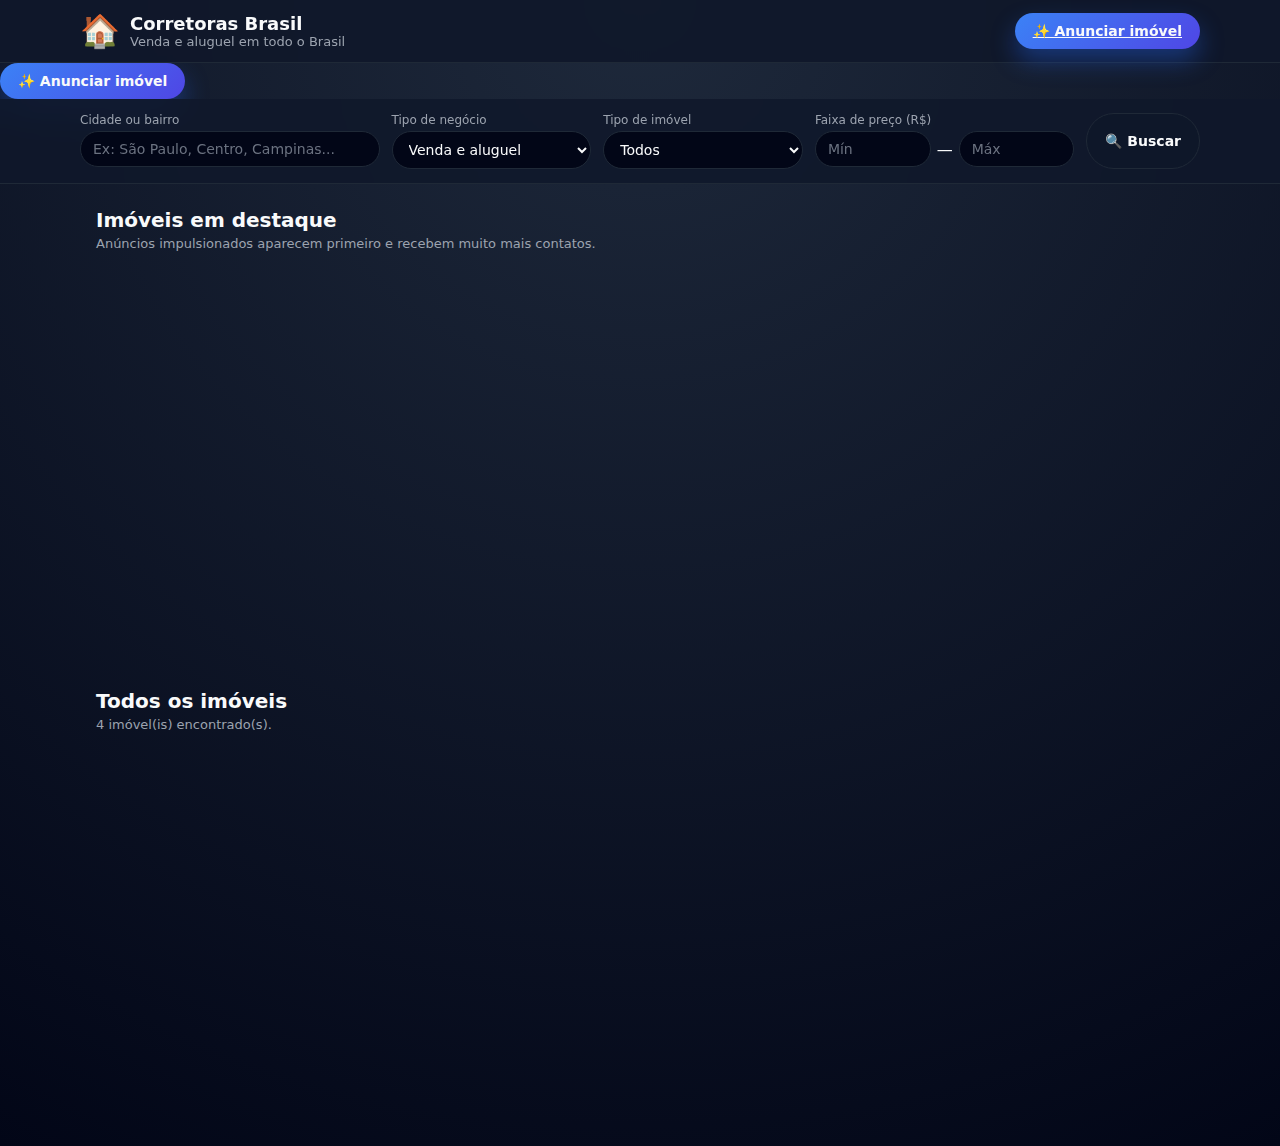
<file: index.html>
<!DOCTYPE html>
<html lang="pt-BR">

<head>
  <meta charset="UTF-8" />
  <meta name="viewport" content="width=device-width, initial-scale=1.0" />
  <title>Corretores Brasil</title>
  <link rel="stylesheet" href="styles.css" />
</head>

<body>
  <!-- Header / Topo -->
  <header class="topo">
    <div class="container topo-conteudo">
      <div class="logo">
        <span class="logo-icone">🏠</span>
        <div class="logo-textos">
          <h1>Corretoras Brasil</h1>
          <p>Venda e aluguel em todo o Brasil</p>
        </div>
      </div>

      <a href="planos.html" class="btn-primario">
        ✨ Anunciar imóvel
      </a>
    </div>
  </header>

  <button id="btnAbrirAnuncio" class="btn-primario">
    ✨ Anunciar imóvel
  </button>

  <!-- Área de filtros -->
  <section class="filtros">
    <div class="container filtros-conteudo">
      <div class="campo">
        <label for="buscaLocal">Cidade ou bairro</label>
        <input type="text" id="buscaLocal" placeholder="Ex: São Paulo, Centro, Campinas..." />
      </div>

      <div class="campo">
        <label for="tipoNegocio">Tipo de negócio</label>
        <select id="tipoNegocio">
          <option value="">Venda e aluguel</option>
          <option value="venda">Somente venda</option>
          <option value="aluguel">Somente aluguel</option>
        </select>
      </div>

      <div class="campo">
        <label for="tipoImovel">Tipo de imóvel</label>
        <select id="tipoImovel">
          <option value="">Todos</option>
          <option value="casa">Casa</option>
          <option value="apartamento">Apartamento</option>
          <option value="kitnet">Kitnet</option>
          <option value="terreno">Terreno</option>
          <option value="sala_comercial">Sala comercial</option>
        </select>
      </div>

      <div class="campo campo-preco">
        <label>Faixa de preço (R$)</label>
        <div class="precos">
          <input type="number" id="precoMin" placeholder="Mín" min="0" />
          <span>—</span>
          <input type="number" id="precoMax" placeholder="Máx" min="0" />
        </div>
      </div>

      <button class="btn-secundario" id="btnFiltrar">
        🔍 Buscar
      </button>
    </div>
  </section>

  <!-- Destaques -->
  <section class="secao">
    <div class="container">
      <h2>Imóveis em destaque</h2>
      <p class="subtitulo">
        Anúncios impulsionados aparecem primeiro e recebem muito mais contatos.
      </p>

      <div class="grade-imoveis" id="listaDestaques">
        <!-- Cards de destaques gerados via JS -->
      </div>
    </div>
  </section>

  <!-- Lista geral -->
  <section class="secao">
    <div class="container">
      <h2>Todos os imóveis</h2>
      <p class="subtitulo" id="resumoResultados"></p>

      <div class="grade-imoveis" id="listaImoveis">
        <!-- Cards de imóveis gerados via JS -->
      </div>
    </div>
  </section>

  <!-- Modal de novo anúncio -->
  <div class="modal" id="modalAnuncio">
    <div class="modal-conteudo">
      <div class="modal-topo">
        <h3>Cadastre seu imóvel</h3>
        <button class="btn-fechar" id="btnFecharModal">✕</button>
      </div>

      <form id="formAnuncio">
        <div class="linha-form">
          <div class="campo">
            <label for="titulo">Título do anúncio</label>
            <input type="text" id="titulo" required placeholder="Ex: Casa 2qts com garagem em bairro tranquilo" />
          </div>
        </div>

        <div class="linha-form">
          <div class="campo">
            <label for="tipoNegocioForm">Tipo de negócio</label>
            <select id="tipoNegocioForm" required>
              <option value="">Selecione</option>
              <option value="venda">Venda</option>
              <option value="aluguel">Aluguel</option>
            </select>
          </div>

          <div class="campo">
            <label for="tipoImovelForm">Tipo de imóvel</label>
            <select id="tipoImovelForm" required>
              <option value="">Selecione</option>
              <option value="casa">Casa</option>
              <option value="apartamento">Apartamento</option>
              <option value="kitnet">Kitnet</option>
              <option value="terreno">Terreno</option>
              <option value="sala_comercial">Sala comercial</option>
            </select>
          </div>
        </div>

        <div class="linha-form">
          <div class="campo">
            <label for="precoForm">Preço (R$)</label>
            <input type="number" id="precoForm" required min="0" placeholder="Ex: 350000" />
          </div>

          <div class="campo">
            <label for="cidadeForm">Cidade</label>
            <input type="text" id="cidadeForm" required placeholder="Ex: São Paulo" />
          </div>

          <div class="campo">
            <label for="bairroForm">Bairro</label>
            <input type="text" id="bairroForm" required placeholder="Ex: Vila Mariana" />
          </div>
        </div>

        <div class="linha-form">
          <div class="campo">
            <label for="quartosForm">Quartos</label>
            <input type="number" id="quartosForm" min="0" placeholder="2" />
          </div>

          <div class="campo">
            <label for="banheirosForm">Banheiros</label>
            <input type="number" id="banheirosForm" min="0" placeholder="1" />
          </div>

          <div class="campo">
            <label for="vagasForm">Vagas</label>
            <input type="number" id="vagasForm" min="0" placeholder="1" />
          </div>
        </div>

        <div class="campo">
          <label for="descricaoForm">Descrição</label>
          <textarea id="descricaoForm" rows="4"
            placeholder="Descreva o imóvel, pontos positivos, proximidade de comércio, etc."></textarea>
        </div>

        <div class="campo">
          <label for="whatsForm">WhatsApp para contato</label>
          <input type="tel" id="whatsForm" required placeholder="DDD + número (somente dígitos)" />
        </div>

        <!-- CAMPO DE FOTOS (AGORA BEM ESTILIZADO) -->
        <div class="campo">
          <label for="fotosForm">Fotos do imóvel (até 10 imagens)</label>

          <div class="upload-wrapper">
            <label for="fotosForm" class="upload-btn">📸 Selecionar fotos</label>
            <span id="uploadInfo" class="upload-info">Nenhuma foto selecionada</span>

            <input type="file" id="fotosForm" accept="image/*" multiple hidden />

            <div id="previewFotos" class="preview-fotos"></div>
          </div>

          <small style="color:#9ca3af; font-size:12px;">
            Você pode selecionar várias fotos segurando CTRL (no computador).
          </small>
        </div>

        <div class="campo destaque-campo">
          <label>
            <input type="checkbox" id="destaqueForm" />
            Quero que este anúncio seja <strong>destaque</strong> (ideal para venda rápida)
          </label>
        </div>

        <div class="acoes-form">
          <button type="button" class="btn-secundario" id="btnCancelar">
            Cancelar
          </button>
          <button type="submit" class="btn-primario">
            Publicar anúncio
          </button>
        </div>
      </form>
    </div>
  </div>

  <!-- Fundo escuro do modal -->
  <div class="modal-backdrop" id="modalBackdrop"></div>

  <script src="script.js"></script>
</body>

</html>
</file>
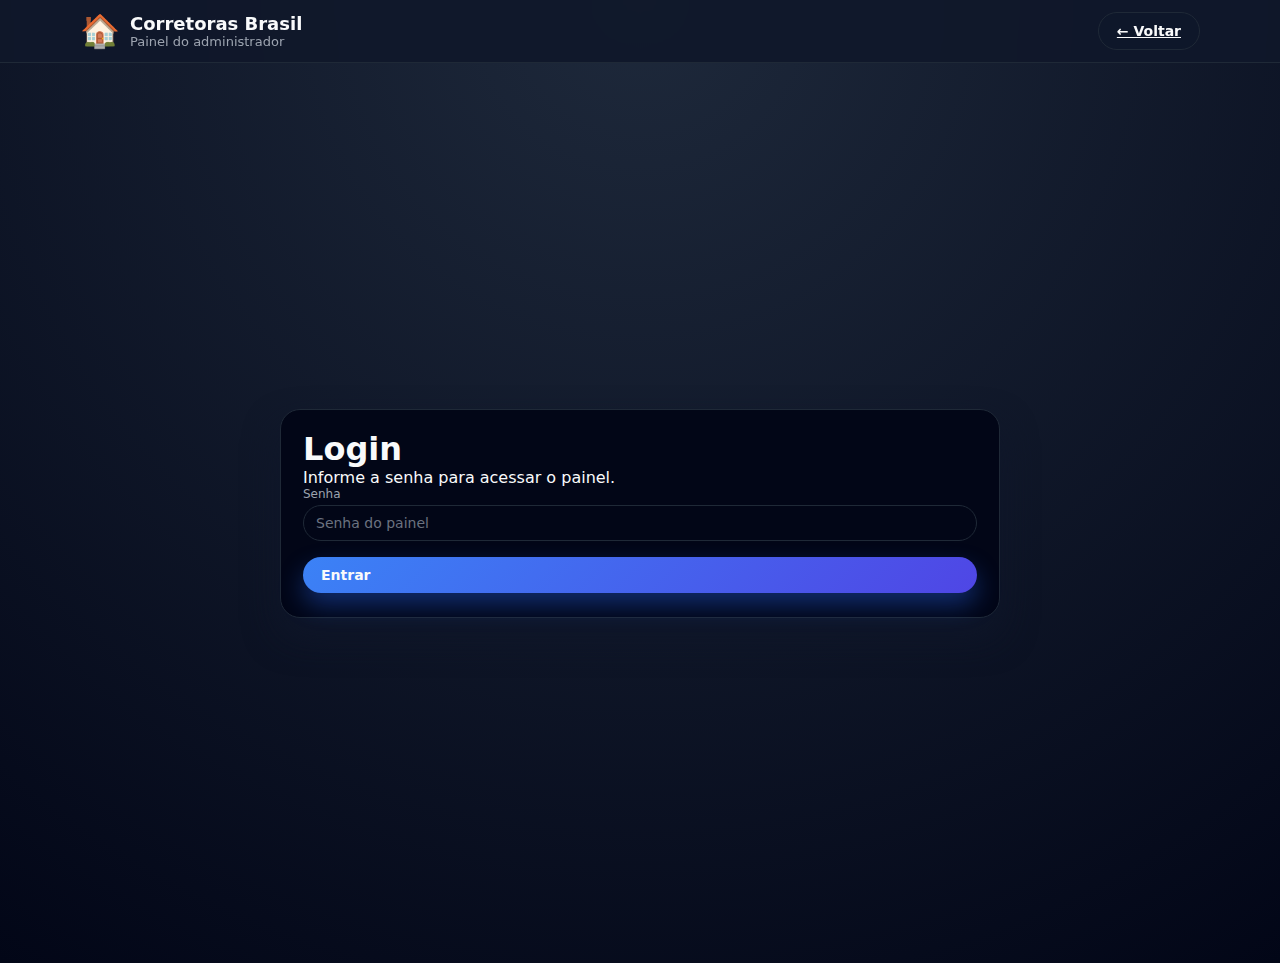
<file: admin.html>
<!DOCTYPE html>
<html lang="pt-BR">

<head>
    <meta charset="UTF-8">
    <title>Painel do Administrador - Corretoras Brasil</title>
    <link rel="stylesheet" href="styles.css">

    <style>
        .admin-wrapper {
            min-height: 100vh;
            display: flex;
            align-items: center;
            justify-content: center;
            padding: 16px;
        }

        .admin-card {
            width: 100%;
            max-width: 720px;
            background: #020617;
            border-radius: 20px;
            border: 1px solid var(--cor-borda);
            box-shadow: var(--sombra-card);
            padding: 20px 22px 24px;
        }

        .linha-form-admin {
            display: grid;
            grid-template-columns: repeat(3, minmax(0, 1fr));
            gap: 10px;
            margin-bottom: 8px;
        }

        @media (max-width: 720px) {
            .linha-form-admin {
                grid-template-columns: 1fr;
            }
        }

        /* Upload */
        .upload-wrapper {
            margin-top: 8px;
            margin-bottom: 10px;
        }

        .upload-btn {
            background: #1d4ed8;
            color: #fff;
            padding: 10px 14px;
            border-radius: 8px;
            cursor: pointer;
            display: inline-block;
            transition: 0.2s;
        }

        .upload-btn:hover {
            opacity: 0.8;
        }

        .upload-info {
            margin-left: 10px;
            color: #9ca3af;
            font-size: 13px;
        }

        .preview-fotos {
            display: flex;
            gap: 10px;
            flex-wrap: wrap;
            margin-top: 10px;
        }

        .preview-fotos img {
            width: 80px;
            height: 80px;
            object-fit: cover;
            border-radius: 6px;
            border: 1px solid #334155;
        }
    </style>
</head>

<body>

    <header class="topo">
        <div class="container topo-conteudo">
            <div class="logo">
                <span class="logo-icone">🏠</span>
                <div class="logo-textos">
                    <h1>Corretoras Brasil</h1>
                    <p>Painel do administrador</p>
                </div>
            </div>

            <a href="index.html" class="btn-secundario">← Voltar</a>
        </div>
    </header>

    <div class="admin-wrapper">
        <div class="admin-card">

            <!-- LOGIN -->
            <div id="telaLogin">
                <h1>Login</h1>
                <p>Informe a senha para acessar o painel.</p>

                <form id="formLogin" class="campo">
                    <label for="senhaAdmin">Senha</label>
                    <input type="password" id="senhaAdmin" required placeholder="Senha do painel">

                    <button class="btn-primario" style="margin-top: 12px;">Entrar</button>
                </form>
            </div>

            <!-- PAINEL -->
            <div id="telaPainel" style="display:none;">
                <h1>Novo anúncio</h1>
                <p>Preencha os dados e selecione as fotos.</p>

                <form id="formAdmin">

                    <div class="linha-form-admin">
                        <div class="campo">
                            <label>Título</label>
                            <input id="tituloAdmin" type="text" required>
                        </div>

                        <div class="campo">
                            <label>Negócio</label>
                            <select id="tipoNegocioAdmin" required>
                                <option value="">Selecione</option>
                                <option value="venda">Venda</option>
                                <option value="aluguel">Aluguel</option>
                            </select>
                        </div>

                        <div class="campo">
                            <label>Imóvel</label>
                            <select id="tipoImovelAdmin" required>
                                <option value="">Selecione</option>
                                <option value="casa">Casa</option>
                                <option value="apartamento">Apartamento</option>
                                <option value="kitnet">Kitnet</option>
                                <option value="terreno">Terreno</option>
                                <option value="sala_comercial">Sala comercial</option>
                            </select>
                        </div>
                    </div>

                    <div class="linha-form-admin">
                        <div class="campo">
                            <label>Preço</label>
                            <input id="precoAdmin" type="number" min="0" required>
                        </div>

                        <div class="campo">
                            <label>Cidade</label>
                            <input id="cidadeAdmin" type="text" required>
                        </div>

                        <div class="campo">
                            <label>Bairro</label>
                            <input id="bairroAdmin" type="text" required>
                        </div>
                    </div>

                    <div class="linha-form-admin">
                        <div class="campo">
                            <label>Quartos</label>
                            <input id="quartosAdmin" type="number">
                        </div>

                        <div class="campo">
                            <label>Banheiros</label>
                            <input id="banheirosAdmin" type="number">
                        </div>

                        <div class="campo">
                            <label>Vagas</label>
                            <input id="vagasAdmin" type="number">
                        </div>
                    </div>

                    <div class="campo">
                        <label>Descrição</label>
                        <textarea id="descricaoAdmin" rows="4"></textarea>
                    </div>

                    <div class="campo">
                        <label>WhatsApp do cliente</label>
                        <input id="whatsAdmin" type="tel" required placeholder="DDD + número">
                    </div>

                    <!-- NOVO SISTEMA DE UPLOAD -->
                    <div class="campo">
                        <label>Fotos do imóvel</label>

                        <div class="upload-wrapper">
                            <label for="uploadFotos" class="upload-btn">📸 Selecionar fotos</label>
                            <span id="uploadInfo" class="upload-info">Nenhuma foto</span>

                            <input type="file" id="uploadFotos" accept="image/*" multiple hidden>
                            <div id="previewFotos" class="preview-fotos"></div>
                        </div>
                    </div>

                    <div class="campo">
                        <label>
                            <input type="checkbox" id="destaqueAdmin">
                            Destaque
                        </label>
                    </div>

                    <div class="acoes-form">
                        <button type="reset" class="btn-secundario">Limpar</button>
                        <button type="submit" class="btn-primario">Salvar</button>
                    </div>
                </form>
            </div>
        </div>
    </div>

    <script>
        const SENHA_CORRETA = "Jad123456789son@";

        const login = document.getElementById("telaLogin");
        const painel = document.getElementById("telaPainel");

        document.getElementById("formLogin").addEventListener("submit", (e) => {
            e.preventDefault();
            if (document.getElementById("senhaAdmin").value === SENHA_CORRETA) {
                login.style.display = "none";
                painel.style.display = "block";
            } else {
                alert("Senha incorreta.");
            }
        });

        // Upload de fotos
        const inputFotos = document.getElementById("uploadFotos");
        const preview = document.getElementById("previewFotos");
        const info = document.getElementById("uploadInfo");

        inputFotos.addEventListener("change", () => {
            preview.innerHTML = "";

            const arquivos = Array.from(inputFotos.files).slice(0, 10);
            info.textContent = arquivos.length + " foto(s)";

            arquivos.forEach(arq => {
                const leitor = new FileReader();
                leitor.onload = e => {
                    const img = document.createElement("img");
                    img.src = e.target.result;
                    preview.appendChild(img);
                };
                leitor.readAsDataURL(arq);
            });
        });

        document.getElementById("formAdmin").addEventListener("submit", async (e) => {
            e.preventDefault();

            const arquivos = Array.from(inputFotos.files);
            const fotosBase64 = await Promise.all(
                arquivos.map(arq => new Promise(resolve => {
                    const r = new FileReader();
                    r.onload = e => resolve(e.target.result);
                    r.readAsDataURL(arq);
                }))
            );

            const novo = {
                id: Date.now(),
                titulo: tituloAdmin.value.trim(),
                tipoNegocio: tipoNegocioAdmin.value,
                tipoImovel: tipoImovelAdmin.value,
                preco: Number(precoAdmin.value),
                cidade: cidadeAdmin.value.trim(),
                bairro: bairroAdmin.value.trim(),
                quartos: Number(quartosAdmin.value),
                banheiros: Number(banheirosAdmin.value),
                vagas: Number(vagasAdmin.value),
                descricao: descricaoAdmin.value.trim(),
                whatsapp: whatsAdmin.value.trim(),
                destaque: destaqueAdmin.checked,
                fotos: fotosBase64
            };

            try {
                const resp = await fetch("http://72.60.152.220:6001/adicionar", {
                    method: "POST",
                    headers: { "Content-Type": "application/json" },
                    body: JSON.stringify(novo)
                });

                const data = await resp.json();

                if (data.status === "ok") {
                    alert("Imóvel salvo com sucesso!");
                    location.reload();
                } else {
                    alert("Erro ao salvar no servidor.");
                }
            } catch (err) {
                alert("Falha ao conectar ao servidor.");
                console.error(err);
            }
        });
    </script>
</body>

</html>
</file>
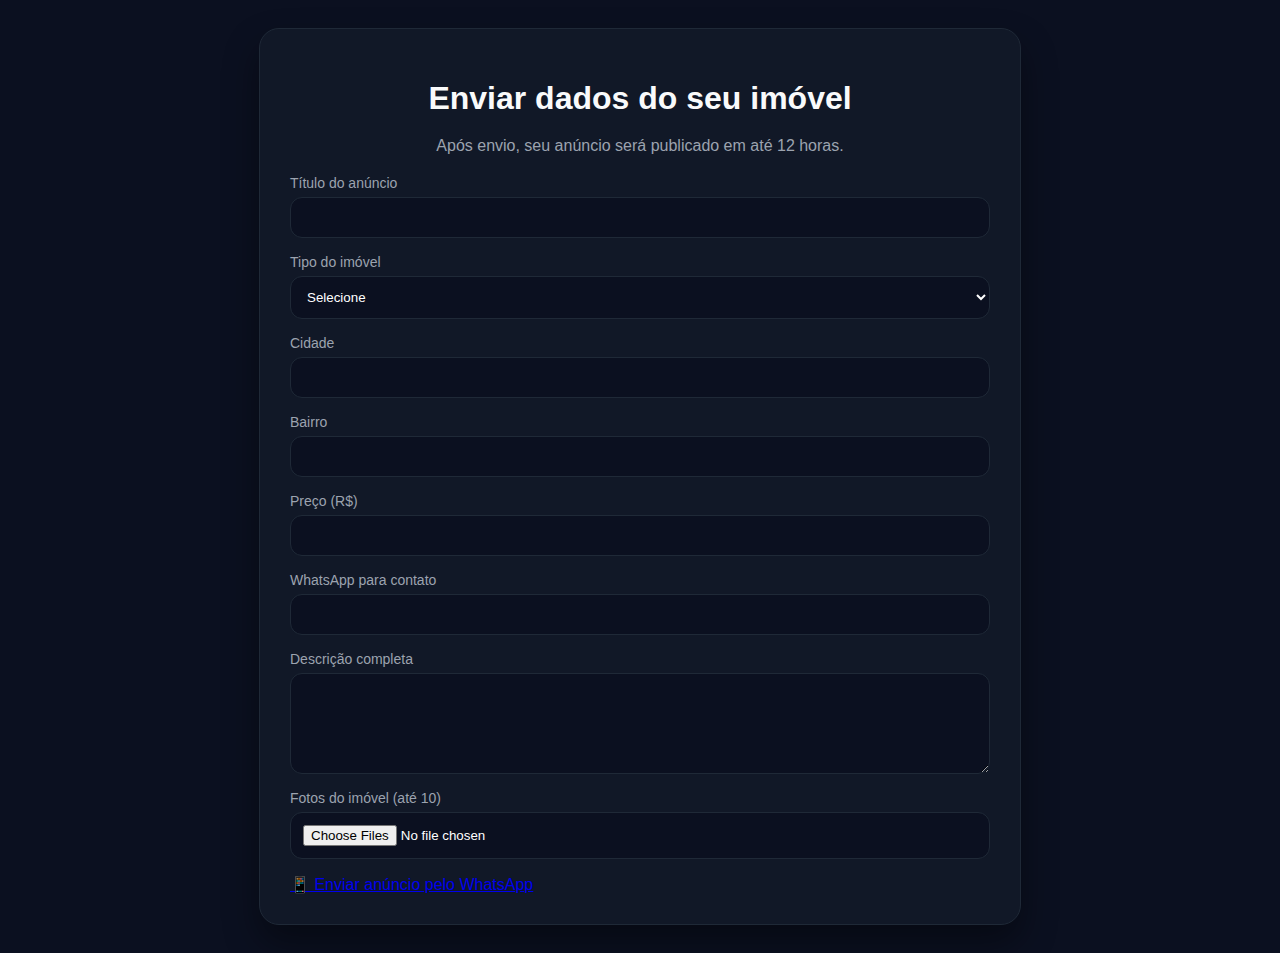
<file: enviar.html>
<!DOCTYPE html>
<html lang="pt-BR">

<head>
    <meta charset="UTF-8" />
    <meta name="viewport" content="width=device-width, initial-scale=1.0" />
    <title>Enviar Dados do Imóvel</title>

    <style>
        body {
            background: #0b1020;
            color: #f9fafb;
            font-family: "Inter", sans-serif;
            padding: 20px;
        }

        .container {
            max-width: 700px;
            margin: 0 auto;
            background: #111827;
            padding: 30px;
            border-radius: 20px;
            border: 1px solid #1f2937;
            box-shadow: 0 18px 35px rgba(0, 0, 0, 0.4);
        }

        h1 {
            text-align: center;
            margin-bottom: 20px;
        }

        .campo {
            display: flex;
            flex-direction: column;
            margin-bottom: 16px;
        }

        .campo label {
            margin-bottom: 6px;
            font-size: 14px;
            color: #9ca3af;
        }

        .campo input,
        .campo select,
        .campo textarea {
            padding: 12px;
            border-radius: 12px;
            border: 1px solid #1f2937;
            background: #0b1020;
            color: #fff;
        }

        button {
            width: 100%;
            margin-top: 20px;
            padding: 14px;
            border-radius: 999px;
            background: linear-gradient(135deg, #3b82f6, #6366f1);
            border: none;
            color: white;
            font-size: 18px;
            cursor: pointer;
            transition: 0.2s;
        }

        button:hover {
            transform: translateY(-2px);
        }
    </style>
</head>

<body>
    <div class="container">
        <h1>Enviar dados do seu imóvel</h1>

        <p style="text-align:center;color:#9ca3af;margin-bottom:20px;">
            Após envio, seu anúncio será publicado em até 12 horas.
        </p>

        <form action="#" method="POST" enctype="multipart/form-data">

            <div class="campo">
                <label>Título do anúncio</label>
                <input type="text" required>
            </div>

            <div class="campo">
                <label>Tipo do imóvel</label>
                <select required>
                    <option value="">Selecione</option>
                    <option>Casa</option>
                    <option>Apartamento</option>
                    <option>Kitnet</option>
                    <option>Sala comercial</option>
                    <option>Terreno</option>
                </select>
            </div>

            <div class="campo">
                <label>Cidade</label>
                <input type="text" required>
            </div>

            <div class="campo">
                <label>Bairro</label>
                <input type="text" required>
            </div>

            <div class="campo">
                <label>Preço (R$)</label>
                <input type="number" required>
            </div>

            <div class="campo">
                <label>WhatsApp para contato</label>
                <input type="text" required>
            </div>

            <div class="campo">
                <label>Descrição completa</label>
                <textarea rows="5"></textarea>
            </div>

            <div class="campo">
                <label>Fotos do imóvel (até 10)</label>
                <input type="file" accept="image/*" multiple>
            </div>

            <a href="https://wa.me/5511982165212?text=Olá!%20Gostaria%20de%20enviar%20os%20dados%20para%20anunciar%20meu%20imóvel.%0A%0A*Informações%20do%20Imóvel:*%0A•%20Título:%20%0A•%20Tipo%20(casa,%20apto,%20kitnet,%20sala):%20%0A•%20Cidade:%20%0A•%20Bairro:%20%0A•%20Preço:%20%0A•%20WhatsApp%20para%20o%20anúncio:%20%0A•%20Descrição:%20%0A%0A📸%20*Envie%20as%20fotos%20do%20imóvel%20aqui%20mesmo%20no%20WhatsApp.*%0A%0ATerminei!%20Pode%20publicar%20😊"
                target="_blank" class="btn-whats-enviar">
                📱 Enviar anúncio pelo WhatsApp
            </a>

        </form>
    </div>
</body>

</html>
</file>
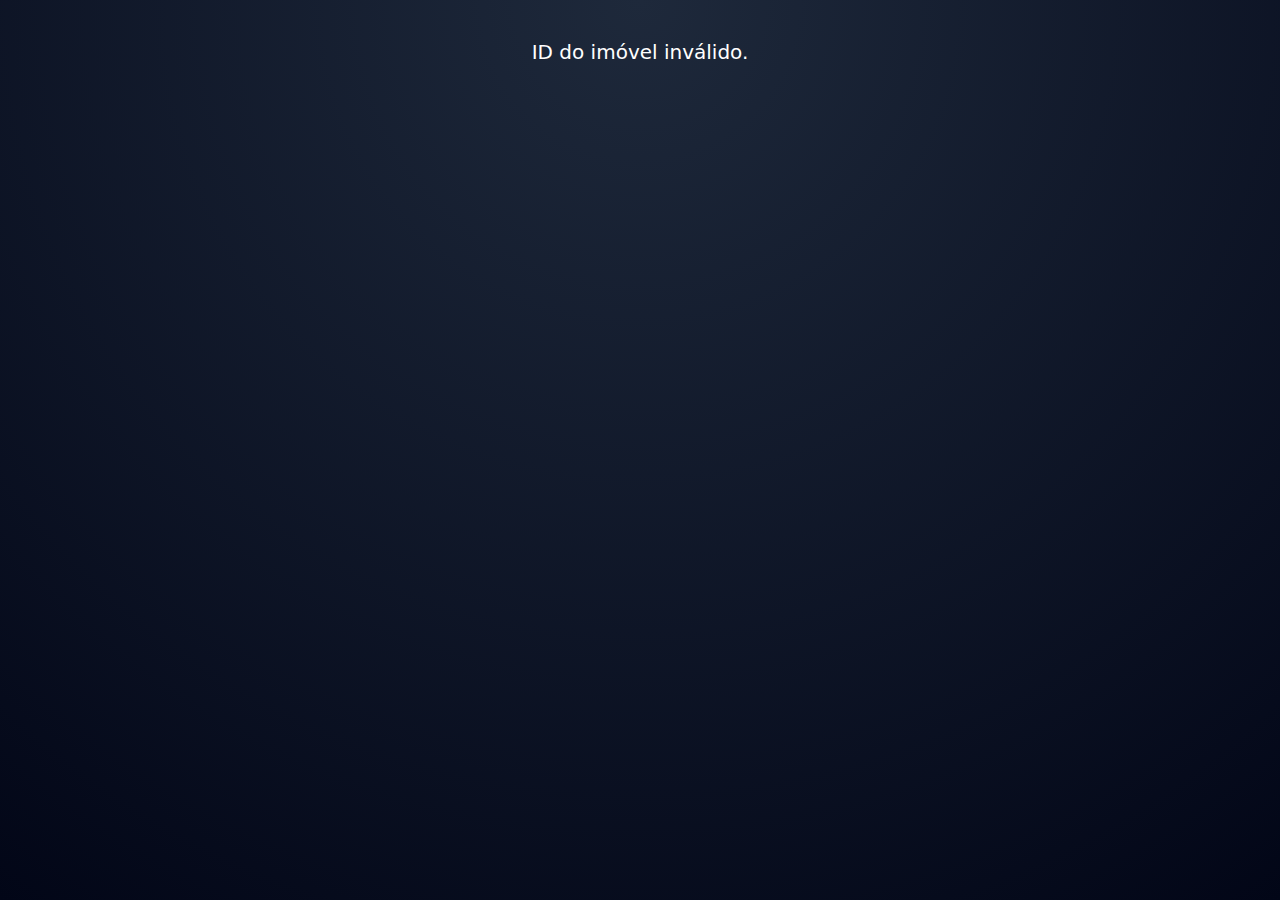
<file: imovel.html>
<!DOCTYPE html>
<html lang="pt-BR">

<head>
    <meta charset="UTF-8" />
    <meta name="viewport" content="width=device-width, initial-scale=1.0" />
    <title>Detalhes do Imóvel</title>

    <!-- CSS global -->
    <link rel="stylesheet" href="styles.css" />

    <!-- CSS da página individual -->
    <link rel="stylesheet" href="imovel.css" />
</head>

<body>

    <button class="btn-voltar" onclick="history.back()">← Voltar</button>

    <!-- Conteúdo da página -->
    <div class="imovel-container">

        <div id="carrosselImagens" class="carrossel"></div>

        <div class="imovel-info">

            <h1 id="tituloImovel"></h1>
            <p id="localImovel" class="local"></p>

            <div class="preco-destaque">
                <span id="precoImovel"></span>
            </div>

            <div class="caracteristicas" id="caracteristicasImovel"></div>

            <h2>Descrição</h2>
            <p id="descricaoImovel" class="descricao"></p>

            <a id="btnWhats" class="botao-whats" target="_blank">
                💬 Falar no WhatsApp
            </a>

        </div>

    </div>

    <script src="script.js"></script>
    <script src="imovel.js"></script>

</body>

</html>
</file>
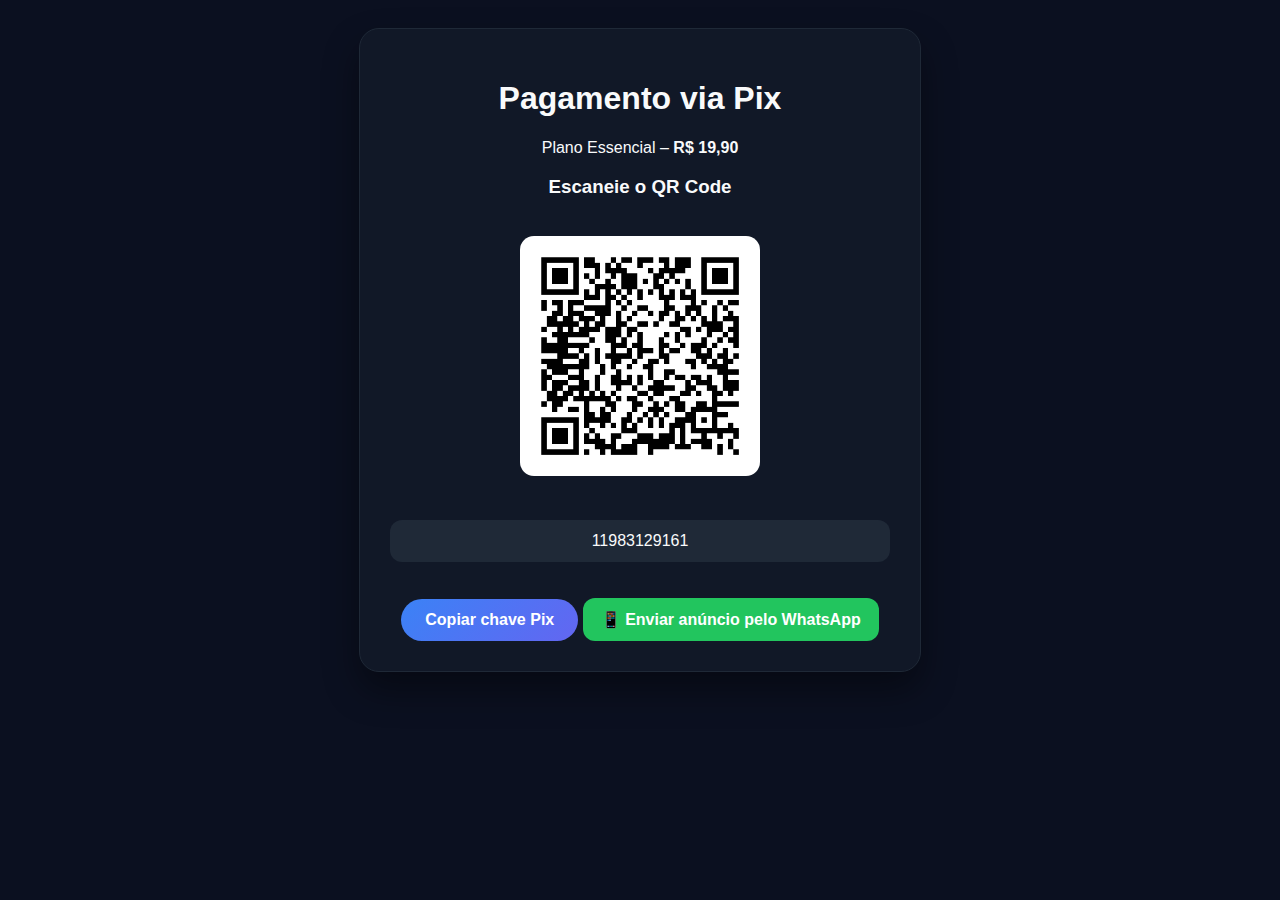
<file: payment.html>
<!DOCTYPE html>
<html lang="pt-BR">

<head>
    <meta charset="UTF-8" />
    <meta name="viewport" content="width=device-width, initial-scale=1.0" />
    <title>Pagamento Pix – Plano Essencial</title>

    <style>
        body {
            background: #0b1020;
            font-family: "Inter", sans-serif;
            color: #f9fafb;
            padding: 20px;
            text-align: center;
        }

        .container {
            max-width: 500px;
            margin: 0 auto;
            padding: 30px;
            background: #111827;
            border-radius: 20px;
            border: 1px solid #1f2937;
            box-shadow: 0 18px 35px rgba(0, 0, 0, 0.4);
        }

        img {
            width: 240px;
            margin: 20px 0;
            border-radius: 14px;
        }

        .pix-key-box {
            background: #1f2937;
            padding: 12px;
            border-radius: 12px;
            margin-top: 20px;
            font-size: 16px;
            word-break: break-all;
        }

        button {
            margin-top: 20px;
            padding: 12px 24px;
            background: linear-gradient(135deg, #3b82f6, #6366f1);
            border: none;
            border-radius: 999px;
            color: #fff;
            font-size: 16px;
            cursor: pointer;
            font-weight: 600;
            transition: 0.2s;
        }

        button:hover {
            transform: translateY(-2px);
        }

        .btn-whats-enviar {
            display: inline-block;
            margin-top: 20px;
            padding: 12px 18px;
            background: #22c55e;
            color: #fff;
            border-radius: 12px;
            font-weight: bold;
            text-decoration: none;
        }

        .btn-whats-enviar:hover {
            background: #16a34a;
        }
    </style>
</head>

<body>

    <div class="container">
        <h1>Pagamento via Pix</h1>
        <p>Plano Essencial – <strong>R$ 19,90</strong></p>

        <h3>Escaneie o QR Code</h3>

        <!-- 🔵 QR CODE OFICIAL (o arquivo que eu gerei para você) -->
        <img src="qrcode_pix_19_90.png" alt="QR Code Pix">

        <!-- 🔵 Chave PIX REAL -->
        <p class="pix-key-box" id="pixKey">11983129161</p>

        <button onclick="copiarPix()">Copiar chave Pix</button>

        <a href="https://wa.me/5511982165212?text=Olá!%20Gostaria%20de%20enviar%20os%20dados%20para%20anunciar%20meu%20imóvel.%0A%0A*Informações%20do%20Imóvel:*%0A•%20Título:%20%0A•%20Tipo%20(casa,%20apto,%20kitnet,%20sala):%20%0A•%20Cidade:%20%0A•%20Bairro:%20%0A•%20Preço:%20%0A•%20WhatsApp%20para%20o%20anúncio:%20%0A•%20Descrição:%20%0A%0A📸%20*Envie%20as%20fotos%20do%20imóvel%20aqui%20mesmo%20no%20WhatsApp.*%0A%0ATerminei!%20Pode%20publicar%20😊"
            target="_blank" class="btn-whats-enviar">
            📱 Enviar anúncio pelo WhatsApp
        </a>
    </div>

    <script>
        function copiarPix() {
            const chave = document.getElementById("pixKey").innerText;
            navigator.clipboard.writeText(chave);
            alert("Chave Pix copiada!");
        }
    </script>

</body>

</html>
</file>
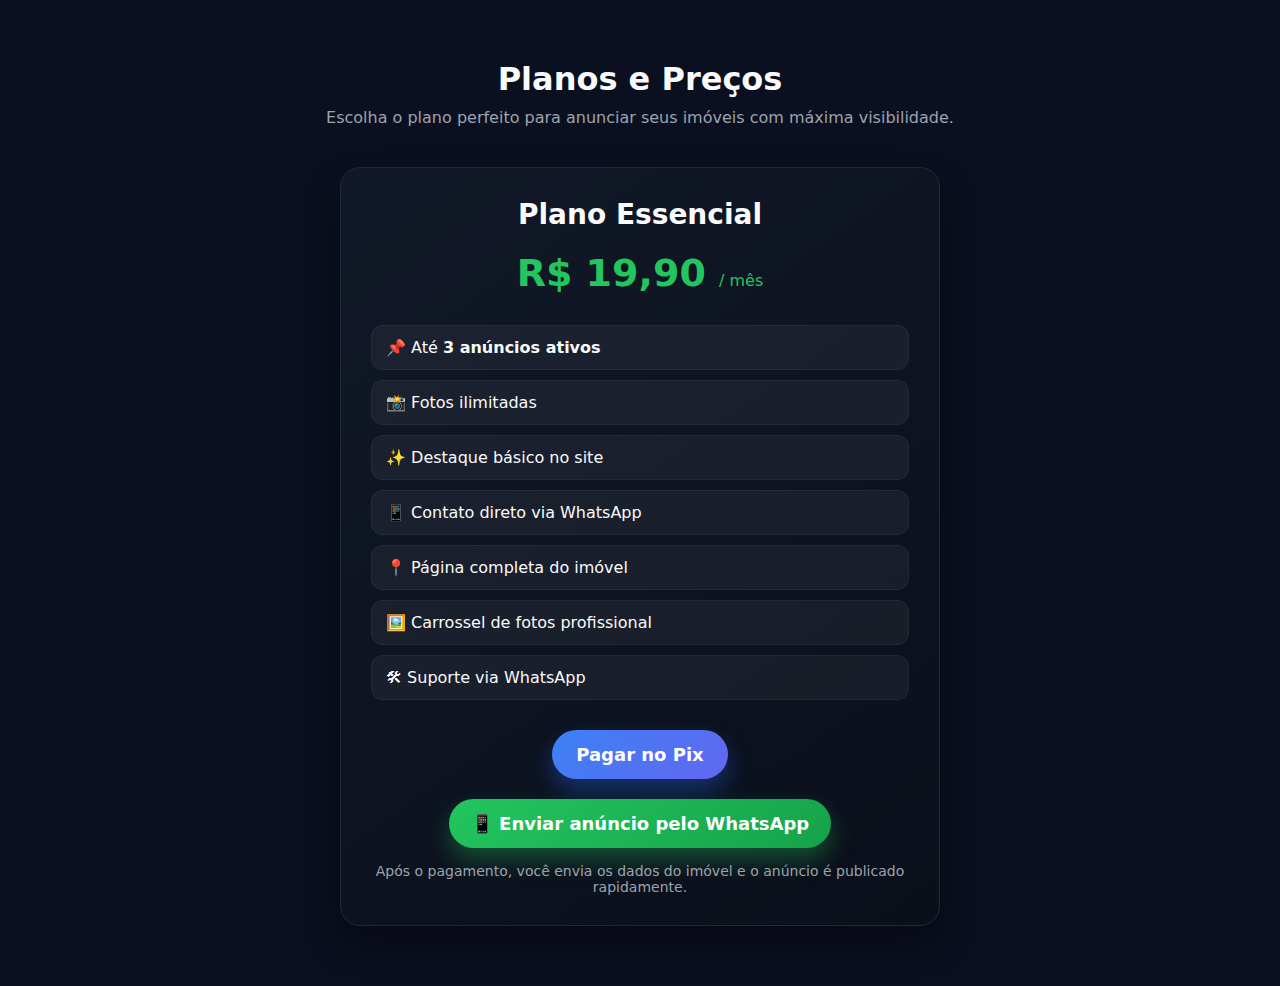
<file: planos.html>
<!DOCTYPE html>
<html lang="pt-BR">

<head>
    <meta charset="UTF-8" />
    <meta name="viewport" content="width=device-width, initial-scale=1.0" />
    <title>Planos e Preços – Portal de Imóveis</title>
    <link rel="stylesheet" href="styles.css" />

    <style>
        body {
            background: #0b1020;
            color: #f9fafb;
            font-family: "Inter", sans-serif;
        }

        .planos-container {
            max-width: 900px;
            margin: 40px auto;
            padding: 20px;
            text-align: center;
        }

        h1 {
            font-size: 32px;
            margin-bottom: 10px;
        }

        p.sub {
            font-size: 16px;
            color: #9ca3af;
            margin-bottom: 40px;
        }

        .plano-card {
            background: linear-gradient(145deg, #111827, #0a0f1a);
            border: 1px solid #1e293b;
            border-radius: 20px;
            padding: 30px;
            max-width: 600px;
            margin: 0 auto;
            box-shadow: 0 18px 35px rgba(0, 0, 0, 0.4);
        }

        .plano-titulo {
            font-size: 28px;
            font-weight: 700;
            margin-bottom: 10px;
        }

        .plano-preco {
            font-size: 38px;
            font-weight: 800;
            color: #22c55e;
            margin: 20px 0;
        }

        ul.beneficios {
            text-align: left;
            list-style: none;
            padding: 0;
            margin: 30px 0;
            font-size: 16px;
        }

        ul.beneficios li {
            background: rgba(255, 255, 255, 0.05);
            padding: 12px 14px;
            margin-bottom: 10px;
            border-radius: 12px;
            border: 1px solid rgba(255, 255, 255, 0.05);
        }

        .btn-pagar {
            display: block;
            margin: 30px auto 0;
            padding: 14px 24px;
            border-radius: 999px;
            background: linear-gradient(135deg, #3b82f6, #6366f1);
            color: #fff;
            font-weight: bold;
            font-size: 18px;
            text-decoration: none;
            width: fit-content;
            box-shadow: 0 12px 25px rgba(37, 99, 235, 0.4);
            transition: 0.2s;
        }

        .btn-pagar:hover {
            transform: translateY(-2px);
            box-shadow: 0 18px 35px rgba(37, 99, 235, 0.6);
        }

        .info-pix {
            margin-top: 15px;
            font-size: 14px;
            color: #9ca3af;
        }
    </style>
</head>

<body>

    <div class="planos-container">
        <h1>Planos e Preços</h1>
        <p class="sub">Escolha o plano perfeito para anunciar seus imóveis com máxima visibilidade.</p>

        <div class="plano-card">

            <div class="plano-titulo">Plano Essencial</div>
            <div class="plano-preco">R$ 19,90 <span style="font-size:16px;font-weight:300;">/ mês</span></div>

            <ul class="beneficios">
                <li>📌 Até <strong>3 anúncios ativos</strong></li>
                <li>📸 Fotos ilimitadas</li>
                <li>✨ Destaque básico no site</li>
                <li>📱 Contato direto via WhatsApp</li>
                <li>📍 Página completa do imóvel</li>
                <li>🖼️ Carrossel de fotos profissional</li>
                <li>🛠 Suporte via WhatsApp</li>
            </ul>

            <a href="#" class="btn-pagar">Pagar no Pix</a>

            <a href="https://wa.me/5511982165212?text=Olá!%20Gostaria%20de%20enviar%20os%20dados%20para%20anunciar%20meu%20imóvel.%0A%0A*Informações%20do%20Imóvel:*%0A•%20Título:%20%0A•%20Tipo%20(casa,%20apto,%20kitnet,%20sala):%20%0A•%20Cidade:%20%0A•%20Bairro:%20%0A•%20Preço:%20%0A•%20WhatsApp%20para%20o%20anúncio:%20%0A•%20Descrição:%20%0A%0A📸%20*Envie%20as%20fotos%20do%20imóvel%20aqui%20mesmo%20no%20WhatsApp.*%0A%0ATerminei!%20Pode%20publicar%20😊"
                target="_blank" class="btn-whats-enviar">
                📱 Enviar anúncio pelo WhatsApp
            </a>

            <p class="info-pix">Após o pagamento, você envia os dados do imóvel e o anúncio é publicado rapidamente.</p>
        </div>
    </div>

</body>

</html>
</file>
<file: styles.css>
:root {
  --cor-fundo: #0b1020;
  --cor-fundo-card: #111827;
  --cor-fundo-card-alt: #020617;
  --cor-primaria: #3b82f6;
  --cor-primaria-escura: #1d4ed8;
  --cor-acento: #22c55e;
  --cor-texto: #f9fafb;
  --cor-texto-suave: #9ca3af;
  --cor-borda: #1f2937;
  --radius-card: 16px;
  --sombra-card: 0 18px 35px rgba(15, 23, 42, 0.8);
}

* {
  box-sizing: border-box;
  margin: 0;
  padding: 0;
  font-family: system-ui, -apple-system, BlinkMacSystemFont, "Inter", sans-serif;
}

body {
  min-height: 100vh;
  background: radial-gradient(circle at top, #1e293b, #020617);
  color: var(--cor-texto);
}

/* 🔒 Quando o modal abre, o fundo para de rolar */
body.modal-aberto {
  overflow: hidden;
}

/* Containers gerais */
.container {
  width: 100%;
  max-width: 1120px;
  margin: 0 auto;
  padding: 0 16px;
}

/* Topo */
.topo {
  border-bottom: 1px solid var(--cor-borda);
  background: rgba(15, 23, 42, 0.9);
  backdrop-filter: blur(12px);
  position: sticky;
  top: 0;
  z-index: 20;
}

.topo-conteudo {
  display: flex;
  align-items: center;
  justify-content: space-between;
  padding: 12px 0;
  gap: 16px;
}

.logo {
  display: flex;
  align-items: center;
  gap: 10px;
}

.logo-icone {
  font-size: 32px;
}

.logo-textos h1 {
  font-size: 18px;
  font-weight: 600;
}

.logo-textos p {
  font-size: 13px;
  color: var(--cor-texto-suave);
}

/* Botões */
.btn-primario,
.btn-secundario {
  border: none;
  padding: 10px 18px;
  border-radius: 999px;
  cursor: pointer;
  font-weight: 600;
  font-size: 14px;
  transition: transform 0.15s, box-shadow 0.15s, background 0.15s;
  display: inline-flex;
  align-items: center;
  gap: 6px;
}

.btn-primario {
  background: linear-gradient(135deg, var(--cor-primaria), #4f46e5);
  color: #f9fafb;
  box-shadow: 0 12px 25px rgba(37, 99, 235, 0.4);
}

.btn-primario:hover {
  transform: translateY(-1px);
  box-shadow: 0 18px 35px rgba(37, 99, 235, 0.6);
}

.btn-secundario {
  background: rgba(15, 23, 42, 0.95);
  color: var(--cor-texto);
  border: 1px solid var(--cor-borda);
}

.btn-secundario:hover {
  background: #111827;
}

/* Filtros */
.filtros {
  border-bottom: 1px solid var(--cor-borda);
  background: rgba(15, 23, 42, 0.85);
  backdrop-filter: blur(14px);
}

.filtros-conteudo {
  display: grid;
  grid-template-columns: 1.5fr 1fr 1fr 1.3fr auto;
  gap: 12px;
  padding: 14px 0;
}

.campo {
  display: flex;
  flex-direction: column;
  gap: 4px;
}

.campo label {
  font-size: 12px;
  color: var(--cor-texto-suave);
}

.campo input,
.campo select,
.campo textarea {
  background: #020617;
  border-radius: 999px;
  border: 1px solid var(--cor-borda);
  padding: 9px 12px;
  color: var(--cor-texto);
  font-size: 14px;
  outline: none;
}

.campo textarea {
  border-radius: 14px;
  resize: vertical;
}

.campo input::placeholder,
.campo textarea::placeholder {
  color: #6b7280;
}

.campo-preco .precos {
  display: flex;
  align-items: center;
  gap: 6px;
}

.campo-preco input {
  width: 100%;
}

/* Seções */
.secao {
  padding: 24px 0 32px;
}

.secao h2 {
  font-size: 20px;
  margin-bottom: 4px;
}

.subtitulo {
  font-size: 13px;
  color: var(--cor-texto-suave);
  margin-bottom: 16px;
}

/* Cards */
.grade-imoveis {
  display: grid;
  grid-template-columns: repeat(auto-fill, minmax(260px, 1fr));
  gap: 16px;
}

.card-imovel {
  background: radial-gradient(circle at top left, #1f2937, #020617);
  border-radius: var(--radius-card);
  box-shadow: var(--sombra-card);
  overflow: hidden;
  border: 1px solid rgba(55, 65, 81, 0.7);
  display: flex;
  flex-direction: column;
  position: relative;
}

.card-banner {
  height: 150px;
  background-color: #0ea5e9;
  position: relative;
  transition: transform 0.4s ease;
  background-size: cover;
  background-position: center;
}

.card-imovel:hover .card-banner {
  transform: scale(1.05);
}

.badge-tipo-negocio {
  position: absolute;
  bottom: 8px;
  left: 8px;
  padding: 4px 10px;
  border-radius: 999px;
  font-size: 11px;
  font-weight: 600;
  color: #f9fafb;
  background: rgba(15, 23, 42, 0.9);
}

.badge-venda {
  border: 1px solid #22c55e;
}

.badge-aluguel {
  border: 1px solid #f97316;
}

.badge-destaque {
  position: absolute;
  top: 8px;
  right: 8px;
  padding: 4px 8px;
  font-size: 11px;
  border-radius: 999px;
  background: linear-gradient(135deg, #fde047, #f97316);
  color: #111827;
  font-weight: 700;
  box-shadow: 0 10px 20px rgba(185, 140, 30, 0.7);
}

.card-corpo {
  padding: 10px 12px 12px;
  display: flex;
  flex-direction: column;
  gap: 6px;
}

.card-titulo {
  font-size: 15px;
  font-weight: 600;
}

.card-preco {
  font-size: 16px;
  font-weight: 700;
  color: #22c55e;
}

.card-local {
  font-size: 13px;
  color: var(--cor-texto-suave);
}

.card-info {
  display: flex;
  flex-wrap: wrap;
  gap: 6px;
  font-size: 12px;
  color: var(--cor-texto-suave);
}

.card-info span {
  padding: 3px 8px;
  border-radius: 999px;
  background: rgba(15, 23, 42, 0.85);
  border: 1px solid rgba(55, 65, 81, 0.7);
}

.card-footer {
  display: flex;
  justify-content: space-between;
  align-items: center;
  margin-top: 8px;
}

.card-whats {
  font-size: 12px;
  color: #22c55e;
  display: flex;
  align-items: center;
  gap: 4px;
}

.card-whats small {
  color: var(--cor-texto-suave);
  font-size: 11px;
}

/* Modal */
.modal,
.modal-backdrop {
  display: none;
}

.modal-backdrop.ativo {
  display: block;
  position: fixed;
  inset: 0;
  background: rgba(15, 23, 42, 0.8);
  z-index: 30;
}

.modal.ativo {
  display: flex;
  align-items: center;
  justify-content: center;
  position: fixed;
  inset: 0;
  z-index: 40;
  padding: 16px;
}

/* 🔥 Correção principal: rolagem interna no modal */
.modal-conteudo {
  width: 100%;
  max-width: 720px;
  max-height: 90vh;
  /* impede passar da tela */
  overflow-y: auto;
  /* cria barra de rolagem interna */
  background: #020617;
  border-radius: 20px;
  border: 1px solid var(--cor-borda);
  box-shadow: var(--sombra-card);
  padding: 16px 18px 24px;
  /* espaço extra para o botão */
}

.modal-topo {
  display: flex;
  align-items: center;
  justify-content: space-between;
  margin-bottom: 10px;
}

.modal-topo h3 {
  font-size: 18px;
}

.btn-fechar {
  border: none;
  background: transparent;
  color: var(--cor-texto-suave);
  cursor: pointer;
  font-size: 18px;
}

.linha-form {
  display: grid;
  grid-template-columns: repeat(3, minmax(0, 1fr));
  gap: 10px;
  margin-bottom: 8px;
}

.linha-form .campo {
  margin-bottom: 0;
}

.campo.destaque-campo {
  margin-top: 8px;
}

.campo.destaque-campo label {
  display: flex;
  align-items: center;
  gap: 6px;
}

.campo.destaque-campo input[type="checkbox"] {
  width: auto;
}

.acoes-form {
  margin-top: 12px;
  display: flex;
  justify-content: flex-end;
  gap: 10px;
}

/* Upload */
.upload-wrapper {
  display: flex;
  flex-direction: column;
  gap: 8px;
}

.upload-btn {
  background: linear-gradient(135deg, var(--cor-primaria), #4f46e5);
  padding: 10px 18px;
  border-radius: 999px;
  color: #fff;
  font-weight: 600;
  cursor: pointer;
  width: fit-content;
  box-shadow: 0 12px 25px rgba(37, 99, 235, 0.4);
  font-size: 14px;
  transition: 0.2s;
}

.upload-btn:hover {
  transform: translateY(-1px);
  box-shadow: 0 18px 35px rgba(37, 99, 235, 0.6);
}

.upload-info {
  font-size: 13px;
  color: var(--cor-texto-suave);
}

/* Preview */
.preview-fotos {
  margin-top: 8px;
  display: flex;
  flex-wrap: wrap;
  gap: 10px;
}

.preview-fotos img {
  width: 90px;
  height: 90px;
  object-fit: cover;
  border-radius: 12px;
  border: 1px solid #1f2937;
  box-shadow: 0 8px 22px rgba(0, 0, 0, 0.4);
}

/* Responsivo */
@media (max-width: 900px) {
  .filtros-conteudo {
    grid-template-columns: repeat(2, minmax(0, 1fr));
  }

  .linha-form {
    grid-template-columns: repeat(2, minmax(0, 1fr));
  }
}

@media (max-width: 640px) {
  .topo-conteudo {
    flex-direction: column;
    align-items: flex-start;
  }

  .filtros-conteudo {
    grid-template-columns: 1fr;
  }

  .linha-form {
    grid-template-columns: 1fr;
  }
}

.card-botao {
  margin-top: 12px;
  display: flex;
  justify-content: flex-end;
}

.btn-verdetalhes {
  background: linear-gradient(135deg, #3b82f6, #6366f1);
  color: #fff;
  border: none;
  padding: 10px 18px;
  border-radius: 999px;
  cursor: pointer;
  font-size: 14px;
  font-weight: 600;
  box-shadow: 0 12px 25px rgba(37, 99, 235, 0.35);
  transition: 0.2s ease;
}

.btn-verdetalhes:hover {
  transform: translateY(-2px);
  box-shadow: 0 16px 32px rgba(37, 99, 235, 0.55);
}

/* Botão WhatsApp Enviar */
.btn-whats-enviar {
  display: inline-block;
  margin-top: 20px;
  padding: 14px 22px;
  border-radius: 999px;
  background: linear-gradient(135deg, #22c55e, #16a34a);
  color: white;
  font-size: 18px;
  font-weight: 700;
  text-decoration: none;
  box-shadow: 0 12px 25px rgba(34, 197, 94, 0.35);
  transition: 0.2s;
}

.btn-whats-enviar:hover {
  transform: translateY(-2px);
  box-shadow: 0 18px 35px rgba(34, 197, 94, 0.55);
}

/* Selo Novo */
.badge-novo {
  position: absolute;
  top: 8px;
  left: 8px;
  padding: 4px 10px;
  border-radius: 999px;
  background: linear-gradient(135deg, #10b981, #34d399);
  color: #fff;
  font-size: 11px;
  font-weight: 700;
  box-shadow: 0 10px 20px rgba(16, 185, 129, 0.5);
}

/* Botão Favoritar */
.btn-fav {
  position: absolute;
  top: 8px;
  right: 8px;
  background: rgba(0, 0, 0, 0.45);
  color: #fff;
  border: none;
  font-size: 20px;
  padding: 6px;
  border-radius: 50%;
  cursor: pointer;
  transition: 0.2s;
}

.btn-fav:hover {
  transform: scale(1.15);
  background: rgba(0, 0, 0, 0.7);
}

/* Animação Fade-In */
.card-imovel {
  opacity: 0;
  transform: translateY(15px);
  animation: fadeCard 0.5s ease forwards;
}

@keyframes fadeCard {
  to {
    opacity: 1;
    transform: translateY(0);
  }
}
</file>
<file: imovel.css>
.imovel-container {
    max-width: 900px;
    margin: 0 auto;
    padding: 20px 16px;
    color: #f9fafb;
}

.carrossel {
    width: 100%;
    height: 280px;
    background: #111827;
    border-radius: 16px;
    overflow: hidden;
    position: relative;
}

.carrossel img {
    width: 100%;
    height: 100%;
    object-fit: cover;
}

.carrossel .seta {
    position: absolute;
    top: 50%;
    transform: translateY(-50%);
    padding: 10px;
    background: rgba(0, 0, 0, 0.5);
    cursor: pointer;
    border-radius: 50%;
    font-size: 22px;
    color: white;
}

.seta.esq {
    left: 10px;
}

.seta.dir {
    right: 10px;
}

.imovel-info h1 {
    font-size: 24px;
    margin-top: 20px;
    font-weight: 700;
}

.local {
    margin-top: 4px;
    font-size: 15px;
    color: #9ca3af;
}

.preco-destaque {
    margin: 20px 0;
    font-size: 26px;
    font-weight: 700;
    color: #22c55e;
}

.caracteristicas {
    display: flex;
    flex-wrap: wrap;
    gap: 10px;
    margin-bottom: 20px;
}

.caracteristicas span {
    padding: 8px 14px;
    background: #111827;
    border: 1px solid #1f2937;
    border-radius: 12px;
    font-size: 14px;
}

.descricao {
    padding: 14px;
    background: #111827;
    border-radius: 12px;
    border: 1px solid #1f2937;
    line-height: 1.5;
}

.botao-whats {
    display: block;
    margin-top: 25px;
    padding: 12px 20px;
    text-align: center;
    background: #22c55e;
    color: #f9fafb;
    border-radius: 14px;
    font-size: 18px;
    font-weight: bold;
    text-decoration: none;
}

/* Botão de voltar */
.btn-voltar {
    position: fixed;
    top: 20px;
    left: 20px;
    padding: 10px 16px;
    border-radius: 999px;
    background: rgba(15, 23, 42, 0.8);
    backdrop-filter: blur(8px);
    border: 1px solid #1f2937;
    color: #f9fafb;
    font-size: 15px;
    font-weight: 600;
    cursor: pointer;
    z-index: 999;
    transition: 0.2s;
}

.btn-voltar:hover {
    background: rgba(30, 41, 59, 0.9);
    transform: translateY(-2px);
}
</file>
